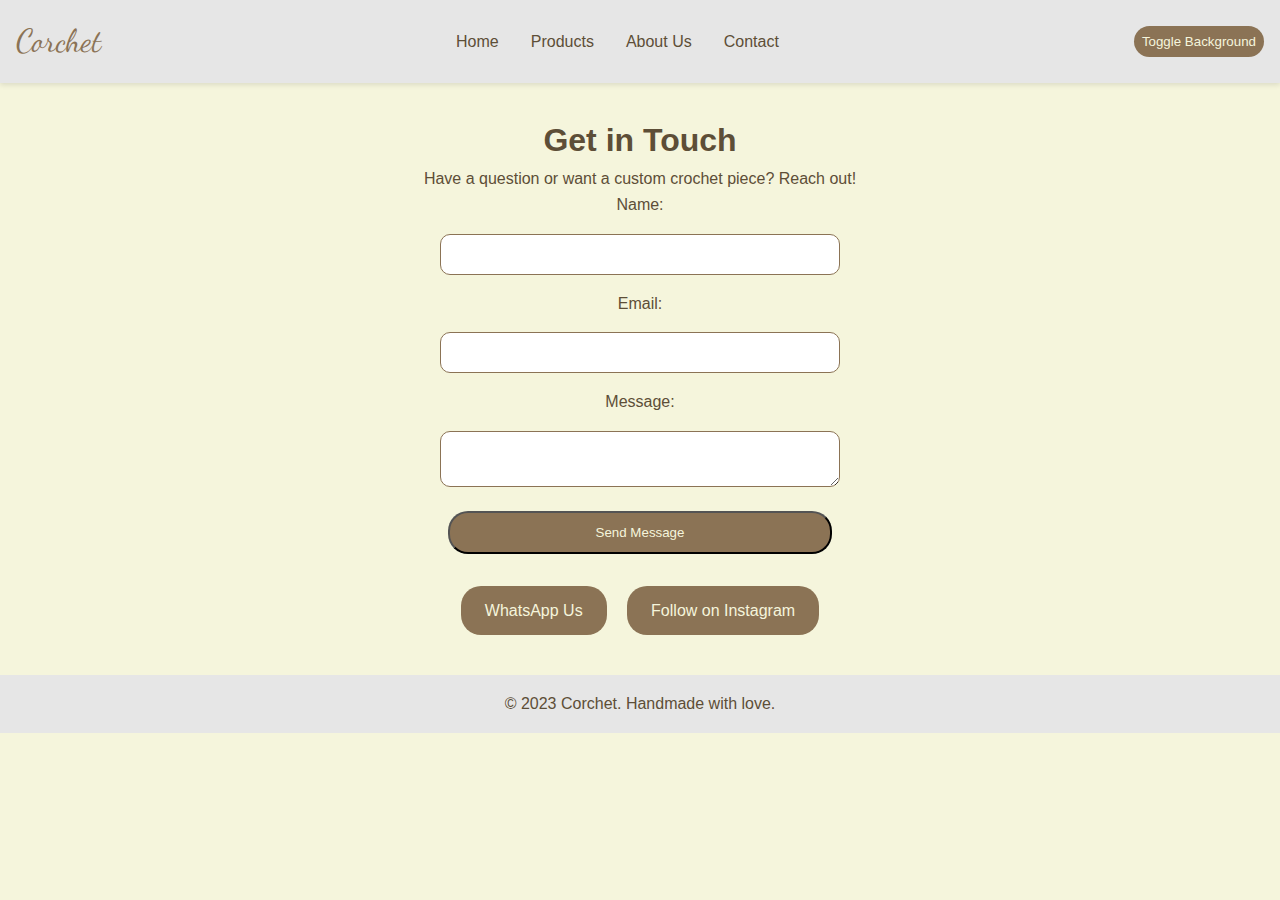
<file: contact.html>
<!DOCTYPE html>
<html lang="en">
<head>
    <meta charset="UTF-8">
    <meta name="viewport" content="width=device-width, initial-scale=1.0">
    <meta name="description" content="Get in touch with Corchet for custom crochet orders or questions.">
    <title>Contact - Corchet</title>
    <link href="https://fonts.googleapis.com/css2?family=Dancing+Script:wght@400;700&display=swap" rel="stylesheet">
    <link rel="stylesheet" href="style.css">
</head>
<body class="beige-bg">
    <header>
        <nav>
            <div class="logo">Corchet</div>
            <ul>
                <li><a href="index.html">Home</a></li>
                <li><a href="products.html">Products</a></li>
                <li><a href="about.html">About Us</a></li>
                <li><a href="contact.html">Contact</a></li>
            </ul>
            <button id="bg-toggle">Toggle Background</button>
        </nav>
    </header>

    <main>
        <section class="contact fade-in">
            <h1>Get in Touch</h1>
            <p>Have a question or want a custom crochet piece? Reach out!</p>
            <form action="#" method="post">
                <label for="name">Name:</label>
                <input type="text" id="name" name="name" required>
                <label for="email">Email:</label>
                <input type="email" id="email" name="email" required>
                <label for="message">Message:</label>
                <textarea id="message" name="message" required></textarea>
                <button type="submit" class="btn">Send Message</button>
            </form>
            <div class="social-links">
                <a href="https://wa.me/1234567890" class="btn">WhatsApp Us</a>
                <a href="https://instagram.com/corchetshop" class="btn">Follow on Instagram</a>
            </div>
        </section>
    </main>

    <footer>
        <p>&copy; 2023 Corchet. Handmade with love.</p>
    </footer>

    <script src="script.js"></script>
</body>
</html>
</file>
<file: style.css>
/* Mobile-first styles */
* {
    margin: 0;
    padding: 0;
    box-sizing: border-box;
}

body {
    font-family: 'Arial', sans-serif;
    line-height: 1.6;
    color: #5d4e37; /* Soft brown */
    transition: background-color 0.3s ease;
}

.beige-bg {
    background-color: #f5f5dc; /* Beige */
}

.black-bg {
    background-color: #000; /* Black */
    color: #f5f5dc; /* Invert text for contrast */
}

header {
    background-color: #e6e6e6; /* Cream */
    padding: 1rem;
    box-shadow: 0 2px 5px rgba(0,0,0,0.1);
}

nav {
    display: flex;
    justify-content: space-between;
    align-items: center;
}

.logo {
    font-family: 'Dancing Script', cursive;
    font-size: 2rem;
    color: #8b7355; /* Soft brown */
}

ul {
    list-style: none;
    display: flex;
    gap: 1rem;
}

ul li a {
    text-decoration: none;
    color: #5d4e37;
    transition: color 0.3s;
}

ul li a:hover {
    color: #8b7355;
}

#bg-toggle {
    background: #8b7355;
    color: #f5f5dc;
    border: none;
    padding: 0.5rem;
    border-radius: 20px;
    cursor: pointer;
    transition: background 0.3s;
}

#bg-toggle:hover {
    background: #5d4e37;
}

.hero {
    text-align: center;
    padding: 2rem 1rem;
}

.hero h1 {
    font-family: 'Dancing Script', cursive;
    font-size: 2.5rem;
    margin-bottom: 1rem;
}

.cta-buttons {
    margin-top: 1rem;
}

.btn {
    display: inline-block;
    background: #8b7355;
    color: #f5f5dc;
    padding: 0.75rem 1.5rem;
    text-decoration: none;
    border-radius: 20px;
    margin: 0.5rem;
    transition: background 0.3s, transform 0.3s;
}

.btn:hover {
    background: #5d4e37;
    transform: scale(1.05);
}

.product-grid {
    display: flex;
    flex-direction: column;
    gap: 1rem;
    padding: 1rem;
}

.card {
    background: #f5f5dc;
    border-radius: 15px;
    box-shadow: 0 4px 8px rgba(0,0,0,0.1);
    overflow: hidden;
    text-align: center;
    transition: transform 0.3s, box-shadow 0.3s;
}

.card:hover {
    transform: translateY(-5px);
    box-shadow: 0 8px 16px rgba(0,0,0,0.2);
}

.card img {
    width: 100%;
    height: 200px;
    object-fit: cover;
}

.card h3 {
    font-family: 'Dancing Script', cursive;
    margin: 0.5rem 0;
}

.about, .contact {
    padding: 2rem 1rem;
    text-align: center;
}

form {
    max-width: 400px;
    margin: 0 auto;
    display: flex;
    flex-direction: column;
    gap: 1rem;
}

input, textarea {
    padding: 0.75rem;
    border: 1px solid #8b7355;
    border-radius: 10px;
}

.social-links {
    margin-top: 1rem;
}

footer {
    text-align: center;
    padding: 1rem;
    background: #e6e6e6;
}

.fade-in {
    opacity: 0;
    transform: translateY(20px);
    transition: opacity 0.6s ease, transform 0.6s ease;
}

.fade-in.visible {
    opacity: 1;
    transform: translateY(0);
}

/* Desktop styles */
@media (min-width: 768px) {
    .product-grid {
        display: grid;
        grid-template-columns: repeat(auto-fit, minmax(250px, 1fr));
        gap: 2rem;
    }

    nav ul {
        gap: 2rem;
    }

    .hero h1 {
        font-size: 3rem;
    }
}
.about-section {
  padding: 60px 20px;
}

.about-container {
  max-width: 1100px;
  margin: auto;
  display: flex;
  align-items: center;
  justify-content: space-between;
  gap: 40px;
}

.about-text {
  flex: 1;
}

.about-text h2 {
  margin-bottom: 15px;
}

.about-image {
  flex: 1;
  display: flex;
  justify-content: center;
}

.about-image img {
  max-width: 100%;
  height: auto;
  border-radius: 16px;
}
</file>
